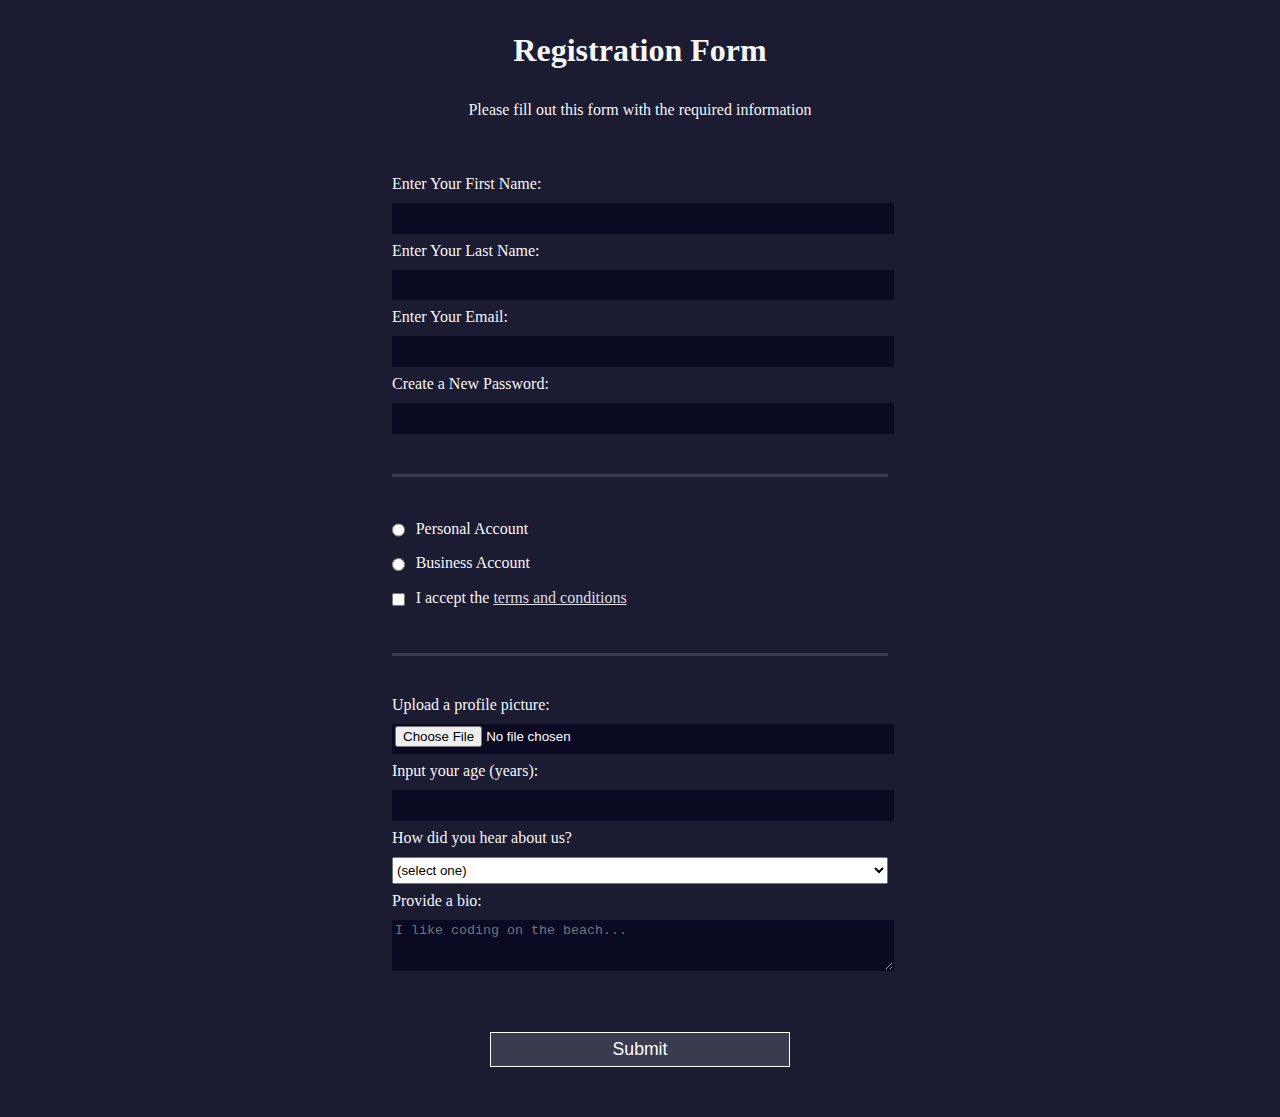
<file: registrationform/index.html>
<!DOCTYPE html>
<html lang="en">
  <head>
    <meta charset="UTF-8">
    <title>Registration Form</title>
    <link rel="stylesheet" href="styles.css" />
  </head>
  <body>
    <h1>Registration Form</h1>
    <p>Please fill out this form with the required information</p>
    <form method="post" action='https://register-demo.freecodecamp.org'>
      <fieldset>
        <label for="first-name">Enter Your First Name: <input id="first-name" name="first-name" type="text" required /></label>
        <label for="last-name">Enter Your Last Name: <input id="last-name" name="last-name" type="text" required /></label>
        <label for="email">Enter Your Email: <input id="email" name="email" type="email" required ></label>
        <label for="new-password">Create a New Password: <input id="new-password" name="new-password" type="password" pattern="[a-z0-5]{8,}" required /></label>
      </fieldset>
      <fieldset>
        <label for="personal-account"><input id="personal-account" type="radio" name="account-type" class="inline" /> Personal Account</label>
        <label for="business-account"><input id="business-account" type="radio" name="account-type" class="inline" /> Business Account</label>
        <label for="terms-and-conditions">
          <input id="terms-and-conditions" type="checkbox" required name="terms-and-conditions" class="inline" /> I accept the <a href="https://www.freecodecamp.org/news/terms-of-service/">terms and conditions</a>
        </label>
      </fieldset>
      <fieldset>
        <label for="profile-picture">Upload a profile picture: <input id="profile-picture" type="file" name="file" /></label>
        <label for="age">Input your age (years): <input id="age" type="number" name="age" min="13" max="120" /></label>
        <label for="referrer">How did you hear about us?
          <select id="referrer" name="referrer">
            <option value="">(select one)</option>
            <option value="1">freeCodeCamp News</option>
            <option value="2">freeCodeCamp YouTube Channel</option>
            <option value="3">freeCodeCamp Forum</option>
            <option value="4">Other</option>
          </select>
        </label>
        <label for="bio">Provide a bio:
          <textarea id="bio" name="bio" rows="3" cols="30" placeholder="I like coding on the beach..."></textarea>
        </label>
      </fieldset>
      <input type="submit" value="Submit" />
    </form>
  </body>
</html>
</file>
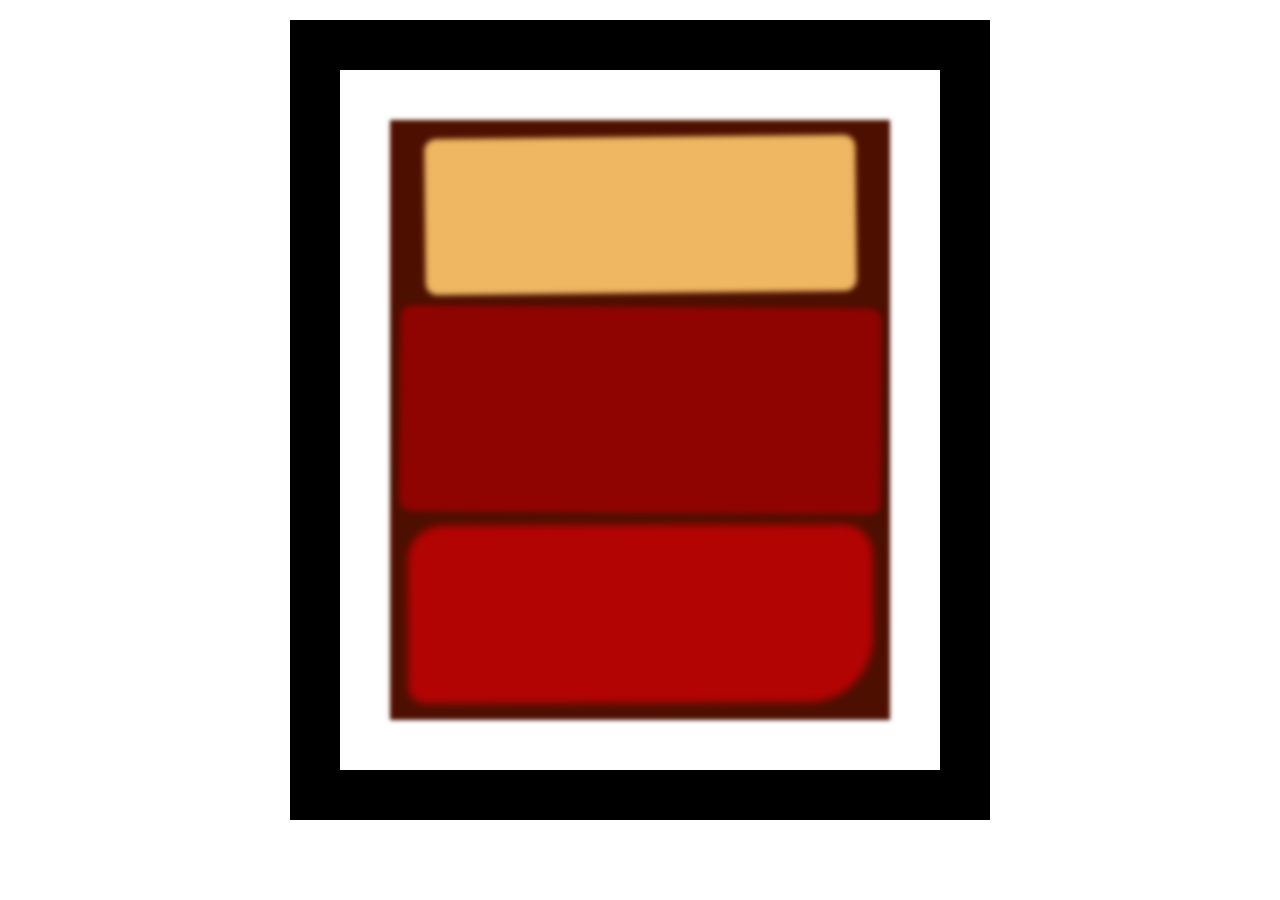
<file: rothko/index.html>
<!DOCTYPE html>
<html lang="en">
  <head>
    <meta charset="UTF-8">
    <title>Rothko Painting</title>
    <link href="./styles.css" rel="stylesheet">
  </head>
  <body>
    <div class="frame">
      <div class="canvas">
        <div class="one"></div>
        <div class="two"></div>
        <div class="three"></div>
      </div>
    </div>
  </body>
</html>
</file>
<file: registrationform/styles.css>
body {
    width: 100%;
    height: 100vh;
    margin: 0;
    background-color: #1b1b32;
    color: #f5f6f7;
    font-family: Tahoma;
    font-size: 16px;
  }
  
  h1, p {
    margin: 1em auto;
    text-align: center;
  }
  
  form {
    width: 60vw;
    max-width: 500px;
    min-width: 300px;
    margin: 0 auto;
    padding-bottom: 2em;
  }
  
  fieldset {
    border:none;
    padding: 2rem 0;
    border-bottom: 3px solid #3b3b4f;
  }
  
  fieldset:last-of-type {
    border-bottom: none;
  }
  
  label {
    display: block;
    margin: 0.5rem 0;
  }
  
  input,
  textarea,
  select {
    margin: 10px 0 0 0;
    width: 100%;
    min-height: 2em;
  }
  
  input, textarea {
    background-color: #0a0a23;
    border: 1px solid #0a0a23;
    color: #ffffff;
  }
  
  .inline {
    width: unset;
    margin: 0 0.5em 0 0;
    vertical-align: middle;
  }
  
  input[type="submit"] {
    display: block;
    width: 60%;
    margin: 1em auto;
    height: 2em;
    font-size: 1.1rem;
    background-color: #3b3b4f;
    border-color: white;
    min-width: 300px;
  }
  
  input[type="file"] {
    padding: 1px 2px;
  }
  
  a{
    color:#dfdfe2;
  }
</file>
<file: rothko/styles.css>
.canvas {
    width: 500px;
    height: 600px;
    background-color: #4d0f00;
    overflow: hidden;
    filter: blur(2px);
  }
  
  .frame {
    border: 50px solid black;
    width: 500px;
    padding: 50px;
    margin: 20px auto;
  }
  
  .one {
    width: 425px;
    height: 150px;
    background-color: #efb762;
    margin: 20px auto;
    box-shadow: 0 0 3px 3px #efb762;
    border-radius: 9px;
    transform: rotate(-0.6deg);
  }
  
  .two {
    width: 475px;
    height: 200px;
    background-color: #8f0401;
    margin: 0 auto 20px;
    box-shadow: 0 0 3px 3px #8f0401;
    border-radius: 8px 10px;
    transform: rotate(0.4deg);
  }
  
  .one, .two {
    filter: blur(1px);
  }
  
  .three {
    width: 91%;
    height: 28%;
    background-color: #b20403;
    margin: auto;
    filter: blur(2px);
    box-shadow: 0 0 5px 5px #b20403;
    border-radius: 30px 25px 60px 12px;
  transform:rotate(-0.2deg);
  }
</file>
